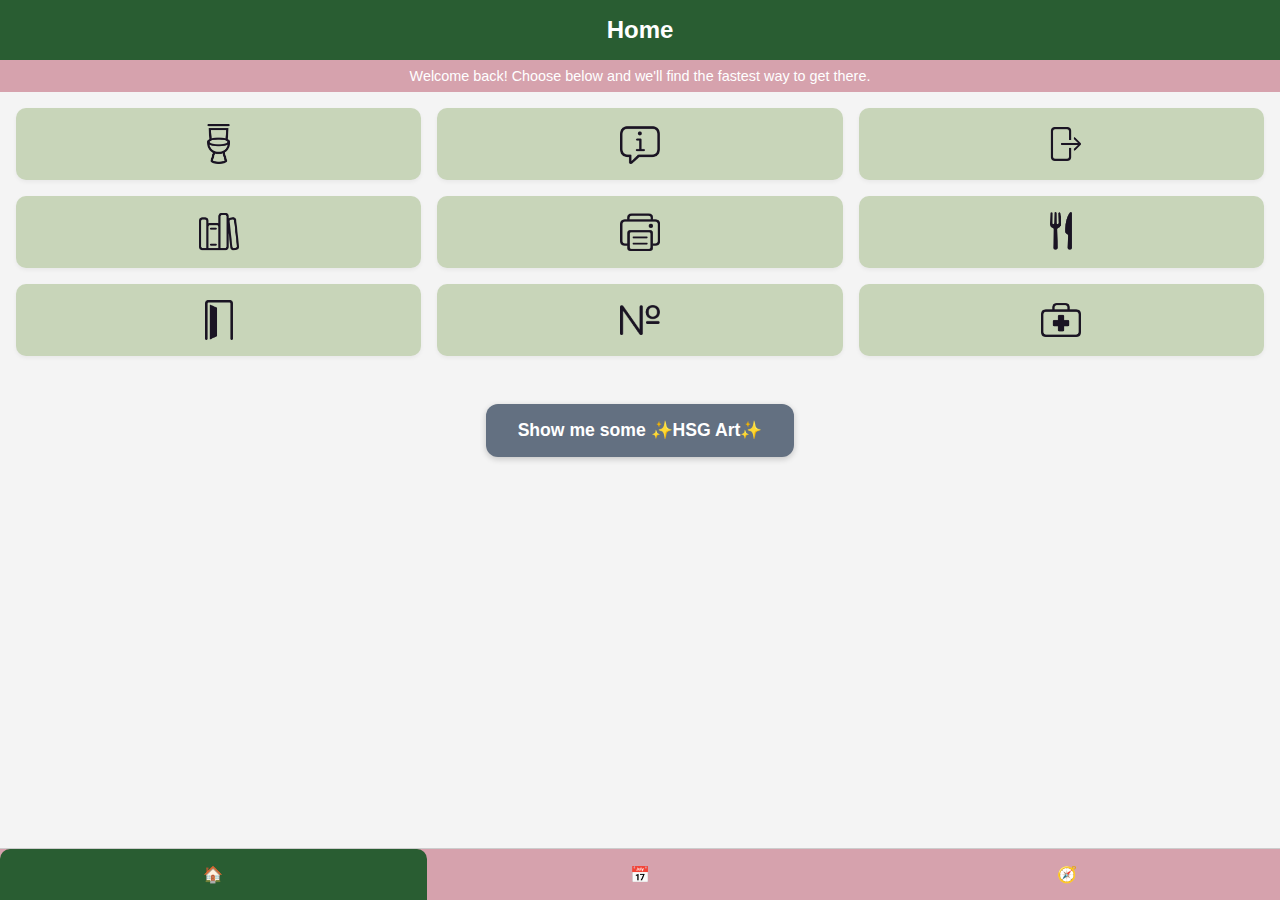
<file: index.html>
<!DOCTYPE html>
<html lang="en">
<head>
  <meta charset="UTF-8">
  <meta name="viewport" content="width=device-width, initial-scale=1.0">
  <title>UniARrow – Home</title>
  <style>
    body {
      margin: 0;
      font-family: -apple-system, BlinkMacSystemFont, sans-serif;
      background-color: #f4f4f4;
    }
    header {
      background-color: #295d32;
      color: white;
      padding: 1rem;
      text-align: center;
      font-size: 1.5rem;
      font-weight: bold;
    }
    .subheader {
      background-color: #d6a2ad;
      color: white;
      text-align: center;
      padding: 0.5rem;
      font-size: 0.9rem;
    }
    .grid {
      display: grid;
      grid-template-columns: repeat(3, 1fr);
      gap: 1rem;
      padding: 1rem;
    }
    .tile {
      background-color: #c8d5b9;
      border-radius: 10px;
      text-align: center;
      padding: 1rem 0.5rem;
      font-size: 0.9rem;
      font-weight: bold;
      color: #222;
      display: flex;
      justify-content: center;
      align-items: center;
      transition: transform 0.2s ease, box-shadow 0.3s ease;
      box-shadow: 0 2px 4px rgba(0,0,0,0.05);
    }
    .tile:hover {
      transform: translateY(-3px);
      box-shadow: 0 4px 10px rgba(0,0,0,0.1);
      cursor: pointer;
    }
    .tile img {
    width: 40px;
    height: 40px;
    object-fit: contain;
    display: block;
    margin: 0 auto;
    }

    .button {
      display: inline-block;
      background-color: #637081;
      color: white;
      padding: 1rem 2rem;
      font-size: 1.1rem;
      font-weight: bold;
      border-radius: 12px;
      text-decoration: none;
      box-shadow: 0 2px 6px rgba(0,0,0,0.2);
      transition: background-color 0.3s ease, transform 0.2s ease;
    }
    .button:hover {
      background-color: #1A1423;
      transform: scale(1.02);
    }
    nav {
      position: fixed;
      bottom: 0;
      width: 100%;
      background-color: #d6a2ad;
      display: flex;
      justify-content: space-around;
      border-top: 1px solid #ccc;
    }
    nav a {
      flex: 1;
      text-align: center;
      padding: 1rem;
      text-decoration: none;
      color: white;
      font-weight: bold;
      transition: background-color 0.3s ease;
    }
    nav a.active {
      background-color: #295d32;
      border-radius: 10px 10px 0 0;
    }
    nav a:hover {
      background-color: #3c7a46;
    }
  </style>
</head>
<body>
  <header>Home</header>
  <div class="subheader">
    Welcome back! Choose below and we'll find the fastest way to get there.
  </div>

  <div class="grid">
    <div class="tile"><img src="assets/icons/toilet.png" alt="Toilet"></div>
    <div class="tile"><img src="assets/icons/info.png" alt="Info"></div>
    <div class="tile"><img src="assets/icons/exit.png" alt="Exit"></div>
    <div class="tile"><img src="assets/icons/library.png" alt="Library"></div>
    <div class="tile"><img src="assets/icons/printer.png" alt="Printer"></div>
    <div class="tile"><img src="assets/icons/mensa.png" alt="Mensa"></div>
    <div class="tile"><img src="assets/icons/rooms.png" alt="Free Rooms"></div>
    <div class="tile"><img src="assets/icons/search.png" alt="Room Search"></div>
    <div class="tile"><img src="assets/icons/firstaid.png" alt="First Aid"></div>
  </div>

  <div style="text-align: center; margin: 2rem 1rem;">
    <a rel="ar" href="assets/models/laterne.usdz" class="button">
      Show me some ✨HSG Art✨
    </a>
  </div>

  <nav>
    <a href="index.html" class="active">🏠</a>
    <a href="calendar.html">📅</a>
    <a href="ar.html">🧭</a>
  </nav>
</body>
</html>
</file>
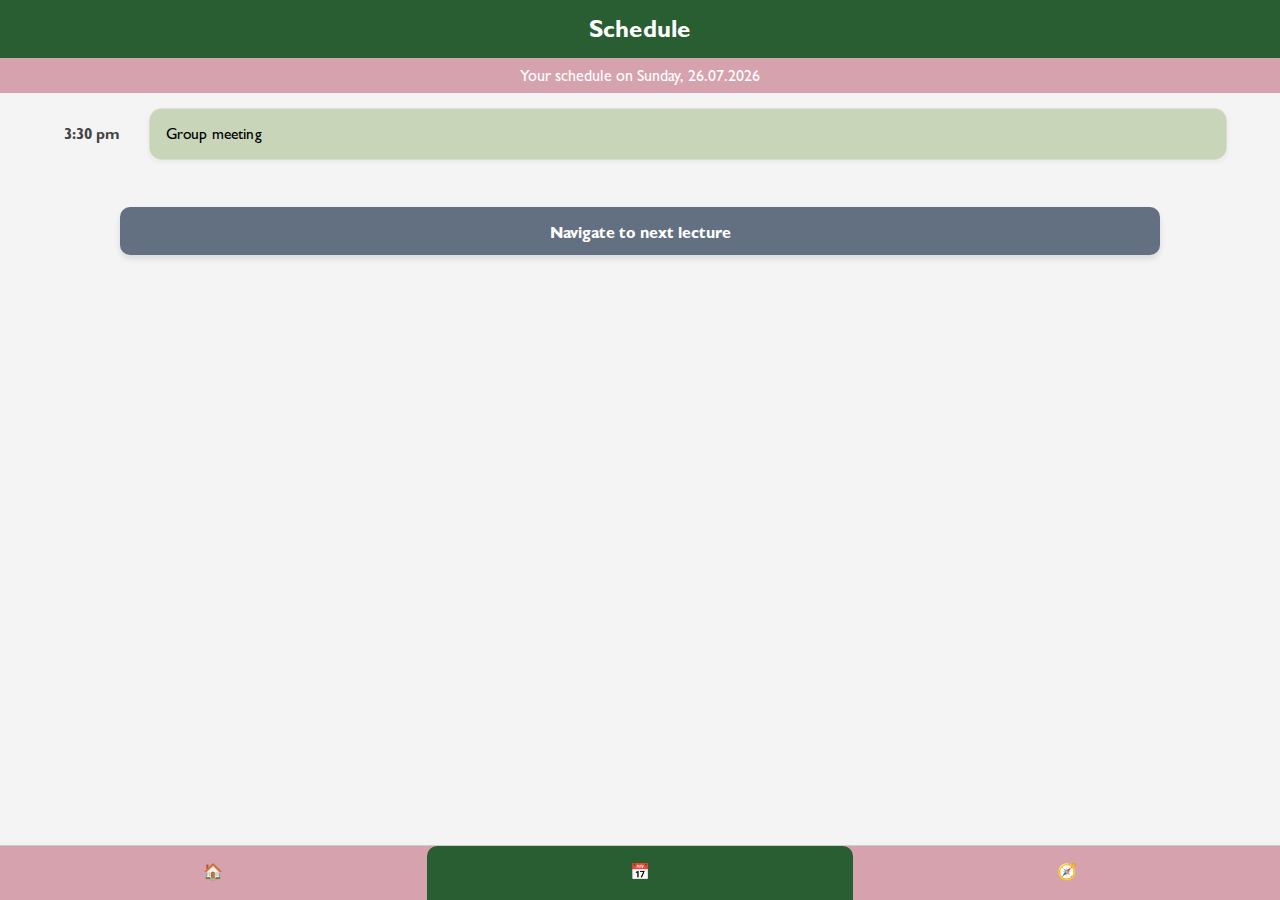
<file: calendar.html>
<!DOCTYPE html>
<html lang="en">
<head>
  <meta charset="UTF-8">
  <meta name="viewport" content="width=device-width, initial-scale=1.0">
  <link rel="stylesheet" href="style.css">
  <title>UniARrow – Schedule</title>
  <style>
    body {
      margin: 0;
      padding: 0;
      height: 100%;
      overflow: hidden;
      font-family: 'GillSansMTPro', sans-serif;
      background-color: #f4f4f4;
    }

    header {
      background-color: #295d32;
      color: white;
      text-align: center;
      font-size: 1.5rem;
      font-weight: bold;
      padding: 1.2rem 0.5rem 0.6rem 0.5rem; 
    }

    .subheader {
      background-color: #d6a2ad;
      color: white;
      text-align: center;
      padding: 0.7rem 0.5rem 0.3rem 0.5rem;
      font-size: 1rem;
    }
    .schedule-table {
      width: 90%;
      margin: 0 auto 2rem auto;
      border-collapse: separate;
      border-spacing: 0 1rem;
      animation: fadeIn 0.6s ease-in-out;
    }
    .schedule-table td {
      padding: 1.2rem 1rem 0.8rem 1rem;
      vertical-align: middle;
      background-color: #ffffff;
      border-radius: 12px;
      box-shadow: 0 2px 6px rgba(0, 0, 0, 0.05);
      font-size: 0.95rem;
      font-weight: 500;
    }

    .schedule-table td:first-child {
      width: 80px;
      background-color: transparent;
      box-shadow: none;
      padding-left: 0;
      font-weight: bold;
      color: #444;
      vertical-align: middle;
    }
    .schedule-entry {
      background-color: #c8d5b9;
      transition: all 0.3s ease;
    }
    .next-entry {
      background-color: #C8D5B9 !important;
      box-shadow: 0 0 8px rgba(0, 0, 0, 0.15);
      transform: scale(1.02);
    }
    .btn-primary {
      display: block;
      margin: 2rem auto;
      padding: 1.2rem 0.5rem 0.6rem 0.5rem; 
      background-color: #637081;
      color: white;
      text-align: center;
      border-radius: 10px;
      width: 80%;
      text-decoration: none;
      font-weight: bold;
      box-shadow: 0 4px 6px rgba(0,0,0,0.1);
      transition: background-color 0.3s ease, transform 0.2s ease;
    }

    .btn-primary:hover {
      background-color: #1A1423;
      transform: scale(1.01);
    }
    .hidden {
      display: none;
    }
    nav {
      position: fixed;
      bottom: 0;
      width: 100%;
      background-color: #d6a2ad;
      display: flex;
      justify-content: space-around;
      border-top: 1px solid #ccc;
    }
    nav a {
      flex: 1;
      text-align: center;
      padding: 1rem;
      text-decoration: none;
      color: white;
      font-weight: bold;
    }
    nav a.active {
      background-color: #295d32;
      border-radius: 10px 10px 0 0;
    }
    nav a:hover {
      background-color: #3c7a46;
      border-radius: 10px 10px 0 0;
    }
    @keyframes fadeIn {
      from { opacity: 0; transform: translateY(10px); }
      to { opacity: 1; transform: translateY(0); }
    }
  </style>
</head>
<body>
  <header>Schedule</header>
  <div class="subheader" id="weekday-label">Your schedule for today</div>

  <!-- Wochen-Tage bleiben wie gehabt, sie werden im Skript sichtbar gemacht -->
  <div id="monday" class="day hidden">
    <table class="schedule-table">
      <tr><td>2:15 pm</td><td class="schedule-entry entry-2h">AI Exercise</td></tr>
    </table>
  </div>

  <div id="tuesday" class="day hidden">
    <table class="schedule-table">
      <tr><td>12:15 pm</td><td class="schedule-entry entry-2h">HCI Exercise</td></tr>
      <tr><td>2:15 pm</td><td class="schedule-entry entry-2h">HCI Lecture</td></tr>
    </table>
  </div>

  <div id="wednesday" class="day hidden">
    <table class="schedule-table">
      <tr><td>9:15 am</td><td class="schedule-entry entry-3h">Software Engineering Lecture</td></tr>
      <tr><td>1:15 pm</td><td class="schedule-entry entry-3h">Software Engineering Exercise</td></tr>
      <tr><td>4:15 pm</td><td class="schedule-entry entry-4h">IT Innovation</td></tr>
    </table>
  </div>

  <div id="thursday" class="day hidden">
    <table class="schedule-table">
        <tr><td>8:15 am</td><td class="schedule-entry entry-2h">Macro</td></tr>
        <tr><td>10:15 am</td><td class="schedule-entry entry-2h">Cybersecurity Lecture</td></tr>
        <tr><td>12:15 am</td><td class="schedule-entry entry-1h">Cybersecurity Exercise</td></tr>
        <tr><td>6:15 pm</td><td class="schedule-entry entry-2h">Market Design</td></tr>
    </table>
  </div>

  <div id="friday" class="day hidden">
    <table class="schedule-table">
      <tr><td>10:15 am</td><td class="schedule-entry entry-2h">AI Lecture</td></tr>
    </table>
  </div>

  <div id="saturday" class="day hidden">
    <table class="schedule-table">
      <tr><td>10:30 am</td><td class="schedule-entry entry-2h">Kickboxing Level 2</td></tr>
    </table>
  </div>

  <div id="sunday" class="day hidden">
    <table class="schedule-table">
      <tr><td>3:30 pm</td><td class="schedule-entry entry-4h">Group meeting</td></tr>
    </table>
  </div>

  <a href="ar.html" class="btn-primary">Navigate to next lecture</a>

  <nav>
    <a href="index.html">🏠</a>
    <a href="calendar.html" class="active">📅</a>
    <a href="ar.html">🧭</a>
  </nav>

  <script>
    const days = ["sunday", "monday", "tuesday", "wednesday", "thursday", "friday", "saturday"];
    const today = days[new Date().getDay()];
    document.querySelectorAll('.day').forEach(d => d.classList.add('hidden'));
    const todayBlock = document.getElementById(today);
    if (todayBlock) todayBlock.classList.remove('hidden');
    
    const date = new Date();
    const weekday = date.toLocaleDateString('en-US', { weekday: 'long' });
    const datum = date.toLocaleDateString('de-DE', { day: '2-digit', month: '2-digit', year: 'numeric' });

    document.getElementById("weekday-label").textContent = `Your schedule on ${weekday}, ${datum}`;



    const rows = document.querySelectorAll(`#${today} .schedule-table tr`);
    let nextFound = false;

    rows.forEach(row => {
      const timeText = row.children[0]?.textContent.trim();
      if (!timeText) return;

      const match = timeText.match(/(\d{1,2}):(\d{2})\s*(am|pm)?/i);
      if (match) {
        let hour = parseInt(match[1]);
        const minute = parseInt(match[2]);
        const period = match[3]?.toLowerCase();

        if (period === "pm" && hour < 12) hour += 12;
        if (period === "am" && hour === 12) hour = 0;

        const entryTime = hour + minute / 60;
        const now = new Date();
        const currentTime = now.getHours() + now.getMinutes() / 60;

        if (!nextFound && entryTime >= currentTime) {
          row.children[1]?.classList.add('next-entry');
          nextFound = true;
        }
      }
    });
  </script>
</body>
</html>
</file>
<file: style.css>
@font-face {
    font-family: 'GillSansMTPro';
    src: url('assets/fonts/GillSansMTPro-Light.otf') format('opentype');
    font-weight: 300;
    font-style: normal;
  }
  @font-face {
    font-family: 'GillSansMTPro';
    src: url('assets/fonts/GillSansMTPro-LightItalic.otf') format('opentype');
    font-weight: 300;
    font-style: italic;
  }
  @font-face {
    font-family: 'GillSansMTPro';
    src: url('assets/fonts/GillSansMTPro-Medium.otf') format('opentype');
    font-weight: 500;
    font-style: normal;
  }
  @font-face {
    font-family: 'GillSansMTPro';
    src: url('assets/fonts/GillSansMTPro-MediumItalic.otf') format('opentype');
    font-weight: 500;
    font-style: italic;
  }
  @font-face {
    font-family: 'GillSansMTPro';
    src: url('assets/fonts/GillSansMTPro-Bold.otf') format('opentype');
    font-weight: 700;
    font-style: normal;
  }
  @font-face {
    font-family: 'GillSansMTPro';
    src: url('assets/fonts/GillSansMTPro-BoldItalic.otf') format('opentype');
    font-weight: 700;
    font-style: italic;
  }
</file>
